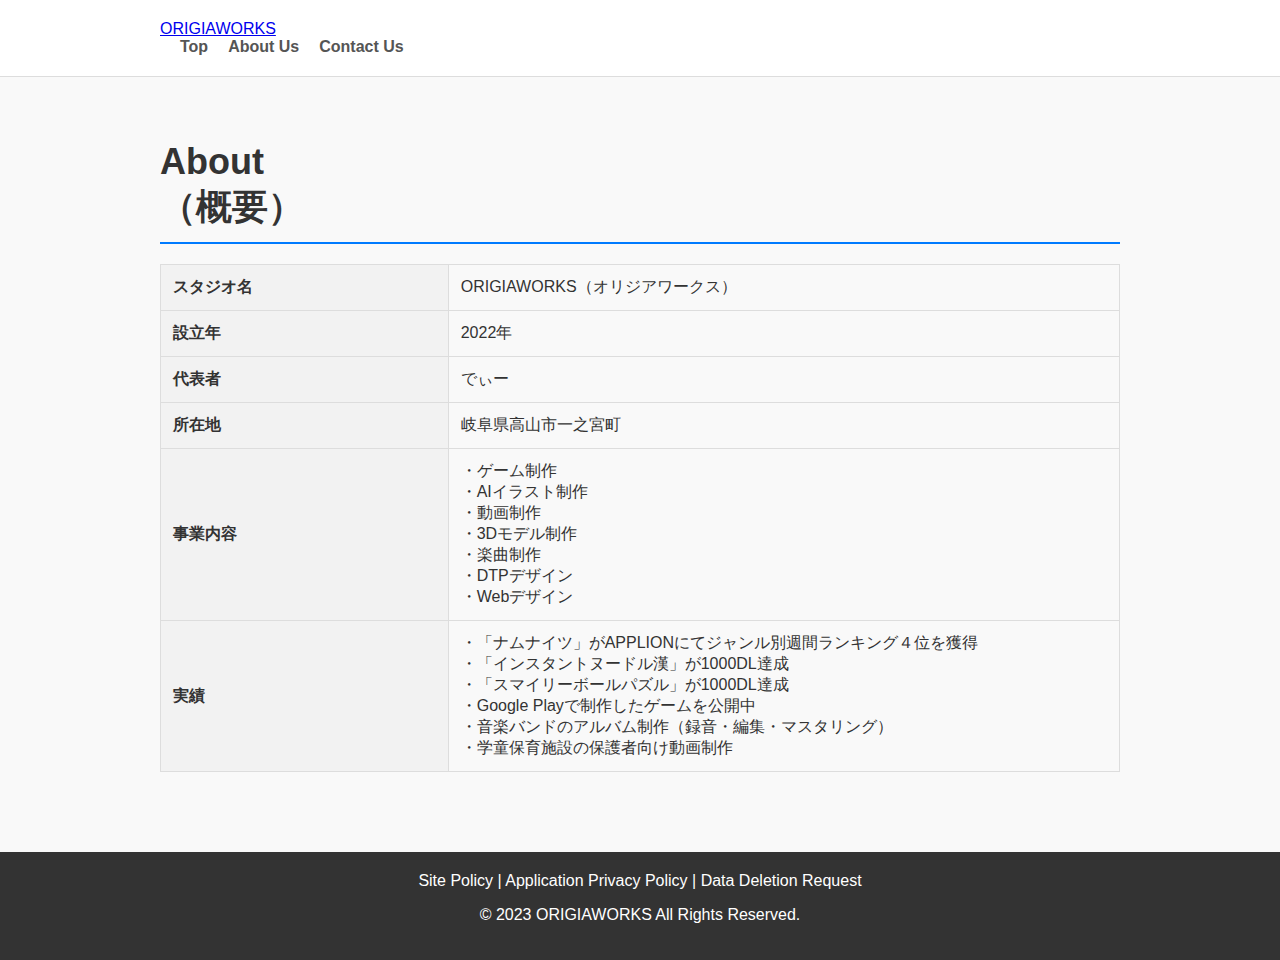
<file: about.html>
<!DOCTYPE html>
<html lang="ja">
<head>
    <meta charset="UTF-8">
    <meta name="viewport" content="width=device-width, initial-scale=1.0">
    <title>ORIGIAWORKS - About</title>
    <link rel="stylesheet" href="css/style.css">
</head>
<body>

    <!-- ヘッダー（全ページ共通） -->
    <header id="header-placeholder"></header>

    <!-- ここからが各ページ固有のコンテンツ --><!-- index.html の <main> の中身 -->
    <main>
        <div class="container">
            <h1>About<br>（概要）</h1>
            <table>
                <tr>
                    <th>スタジオ名</th>
                    <td>ORIGIAWORKS（オリジアワークス）</td>
                </tr>
                <tr>
                    <th>設立年</th>
                    <td>2022年</td>
                </tr>
                <tr>
                    <th>代表者</th>
                    <td>でぃー</td>
                </tr>
                <tr>
                    <th>所在地</th>
                    <td>岐阜県高山市一之宮町</td>
                </tr>
                <tr>
                    <th>事業内容</th>
                    <td>・ゲーム制作<br>・AIイラスト制作<br>・動画制作<br>・3Dモデル制作<br>・楽曲制作<br>・DTPデザイン<br>・Webデザイン</td>
                </tr>
                <tr>
                    <th>実績</th>
                    <td>・「ナムナイツ」がAPPLIONにてジャンル別週間ランキング４位を獲得<br>・「インスタントヌードル漢」が1000DL達成<br>・「スマイリーボールパズル」が1000DL達成<br>・Google Playで制作したゲームを公開中<br>・音楽バンドのアルバム制作（録音・編集・マスタリング）<br>・学童保育施設の保護者向け動画制作</td>
                </tr>
            </table>
        </div>
    </main>
    <!-- ここまでが各ページ固有のコンテンツ -->

    <!-- フッター（全ページ共通） -->
    <footer id="footer-placeholder"></footer>
    <script src="js/main.js"></script>
</body>

</html>
</file>
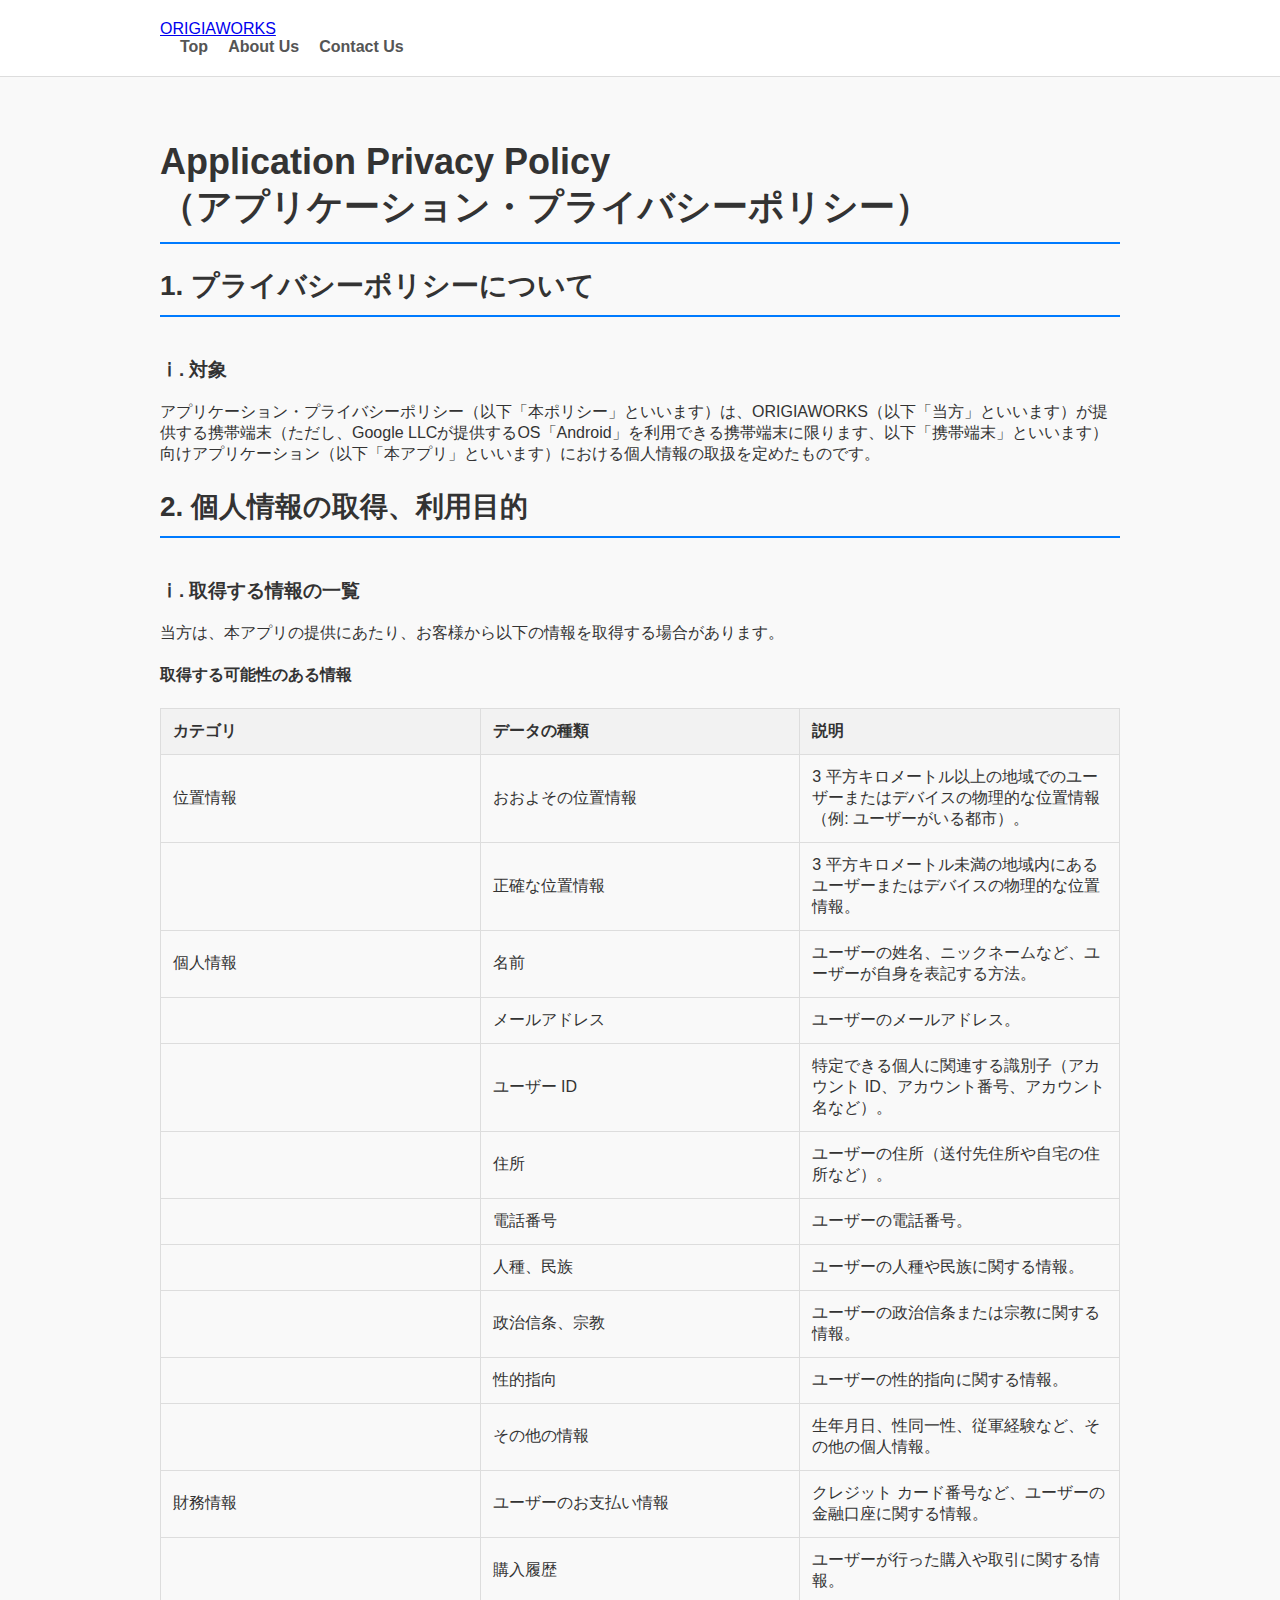
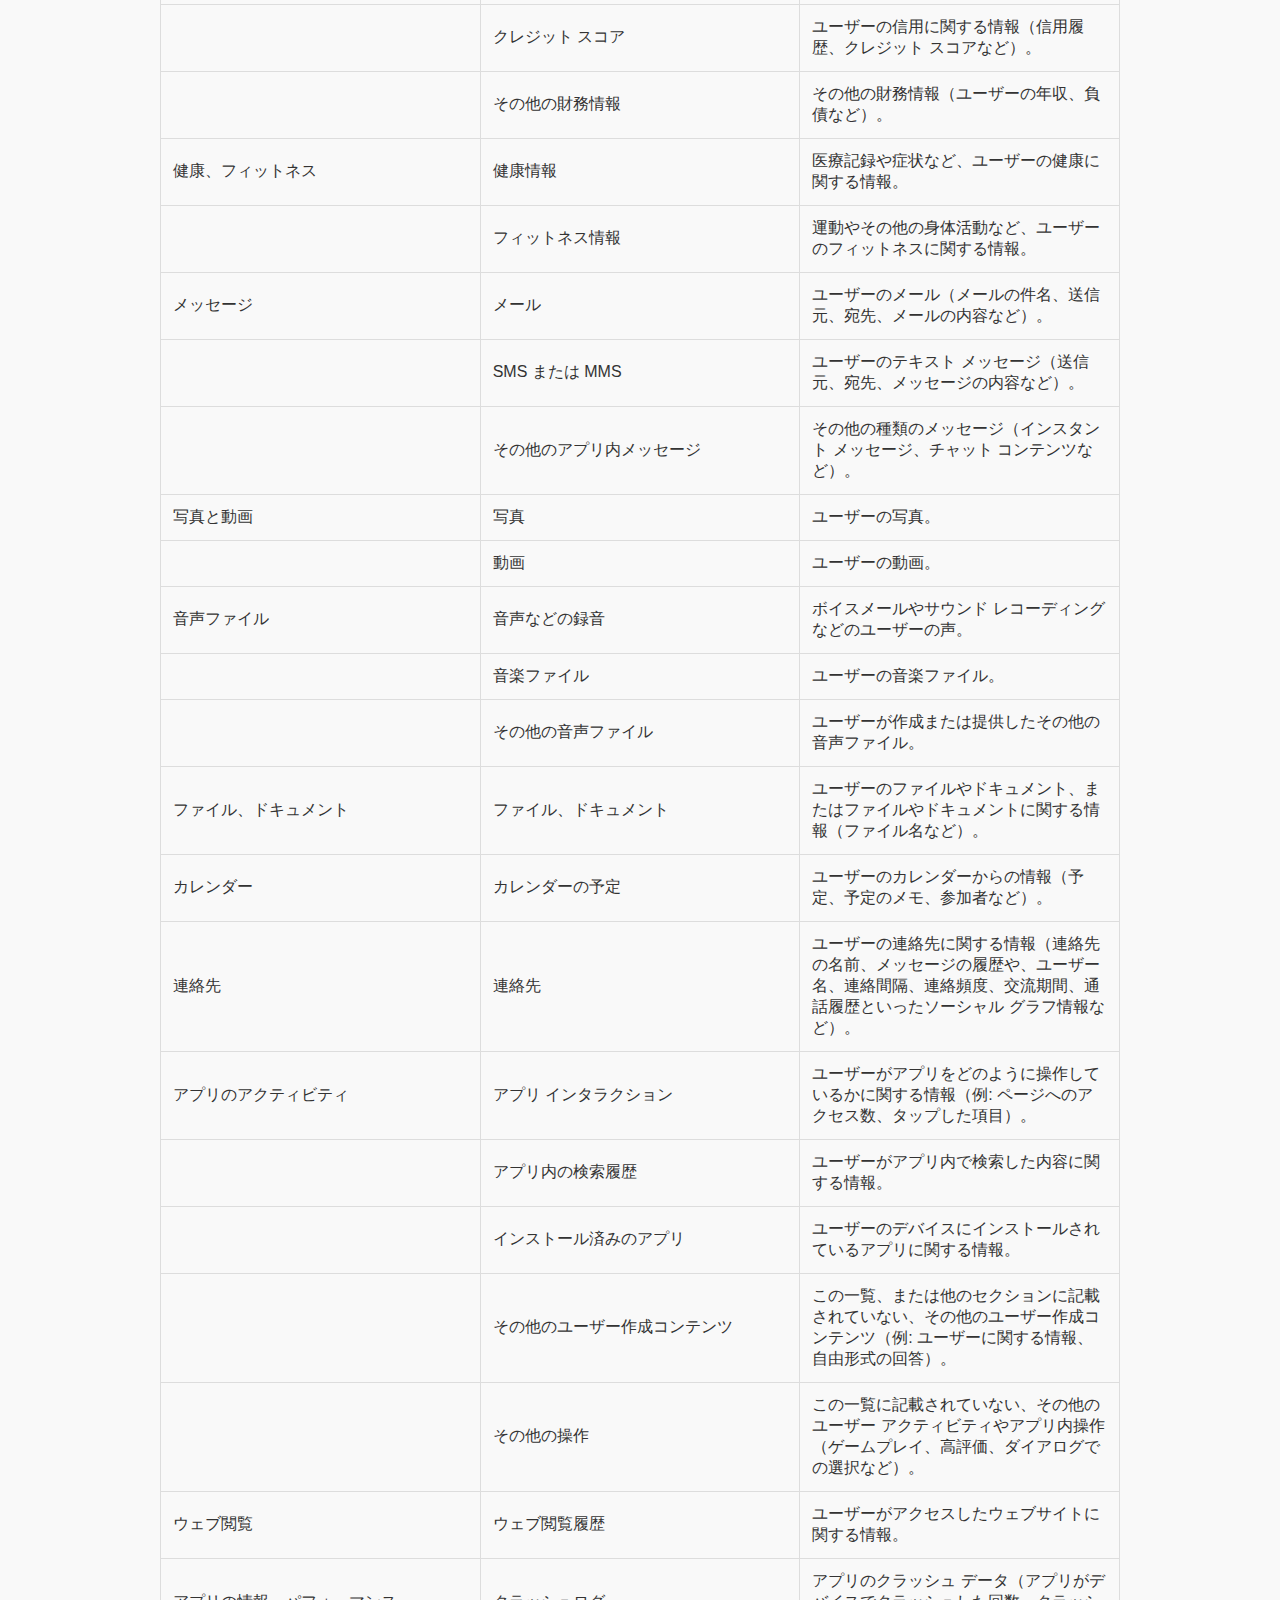
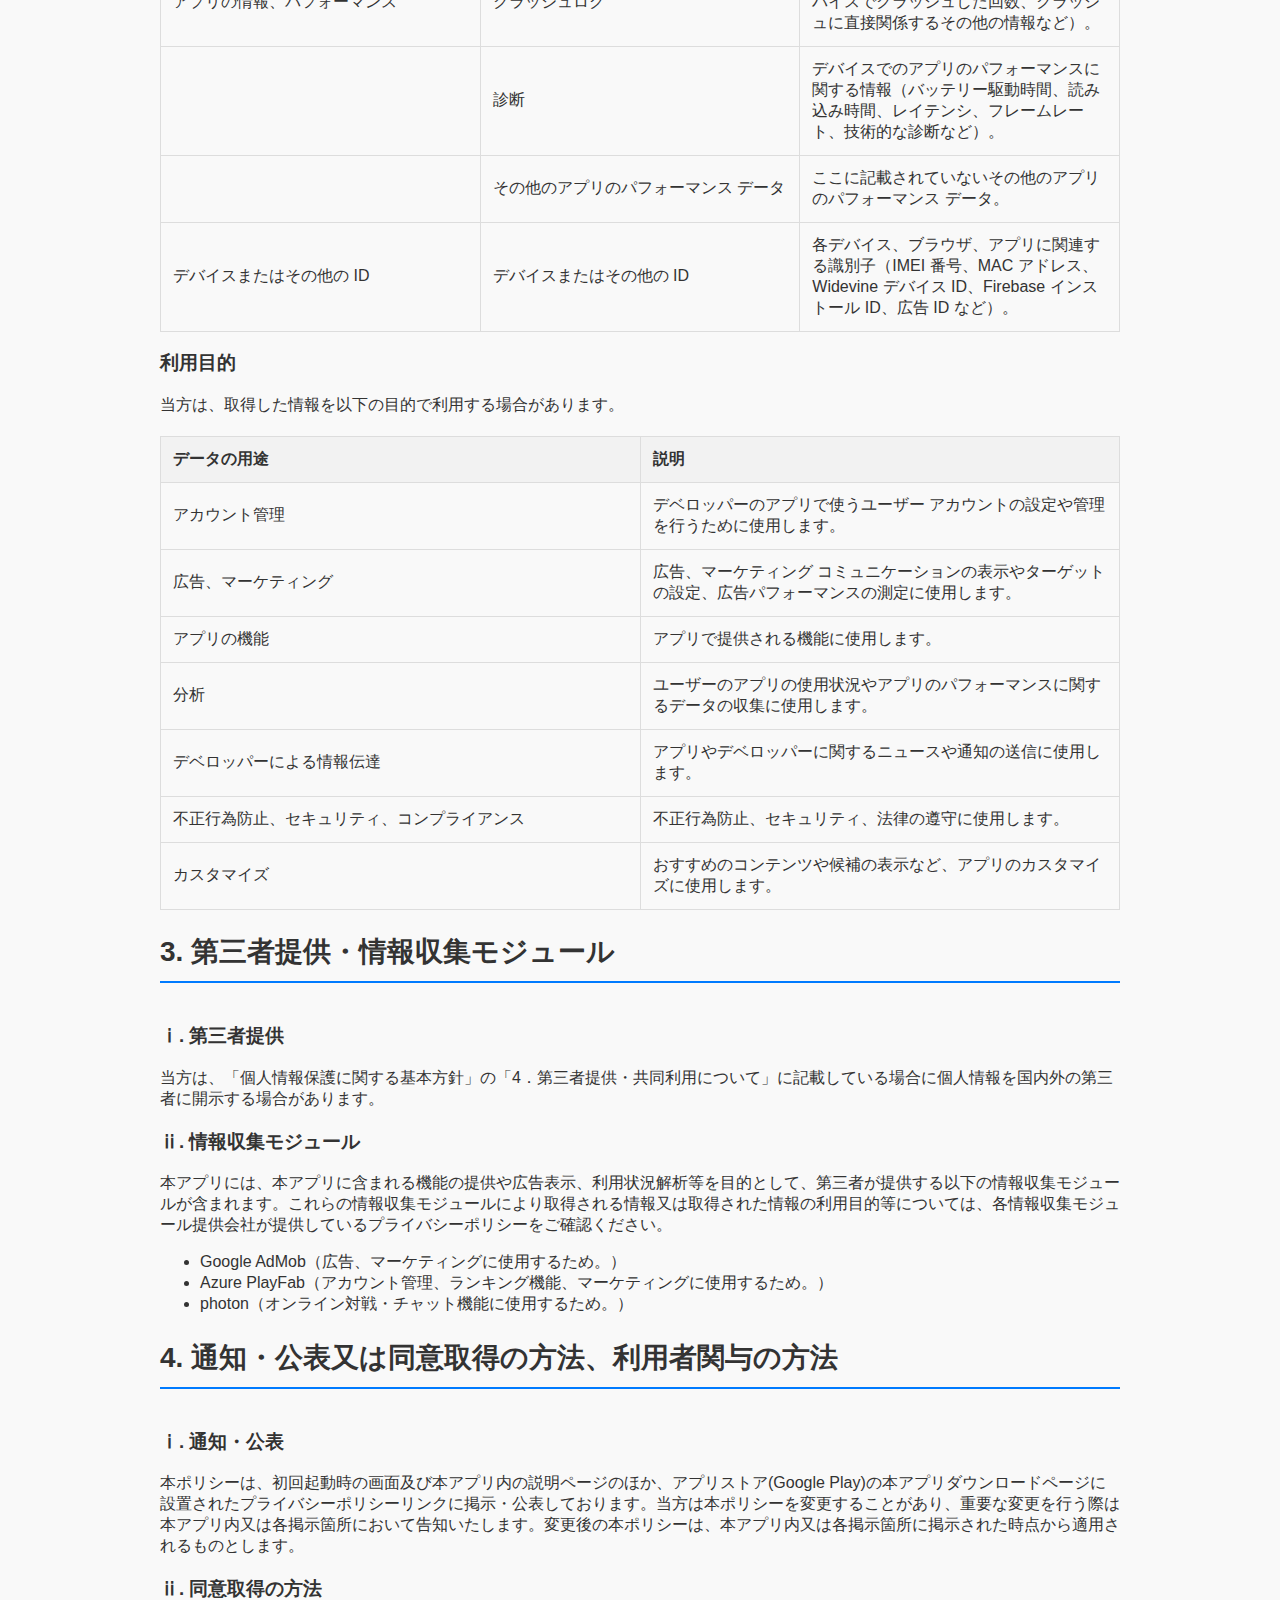
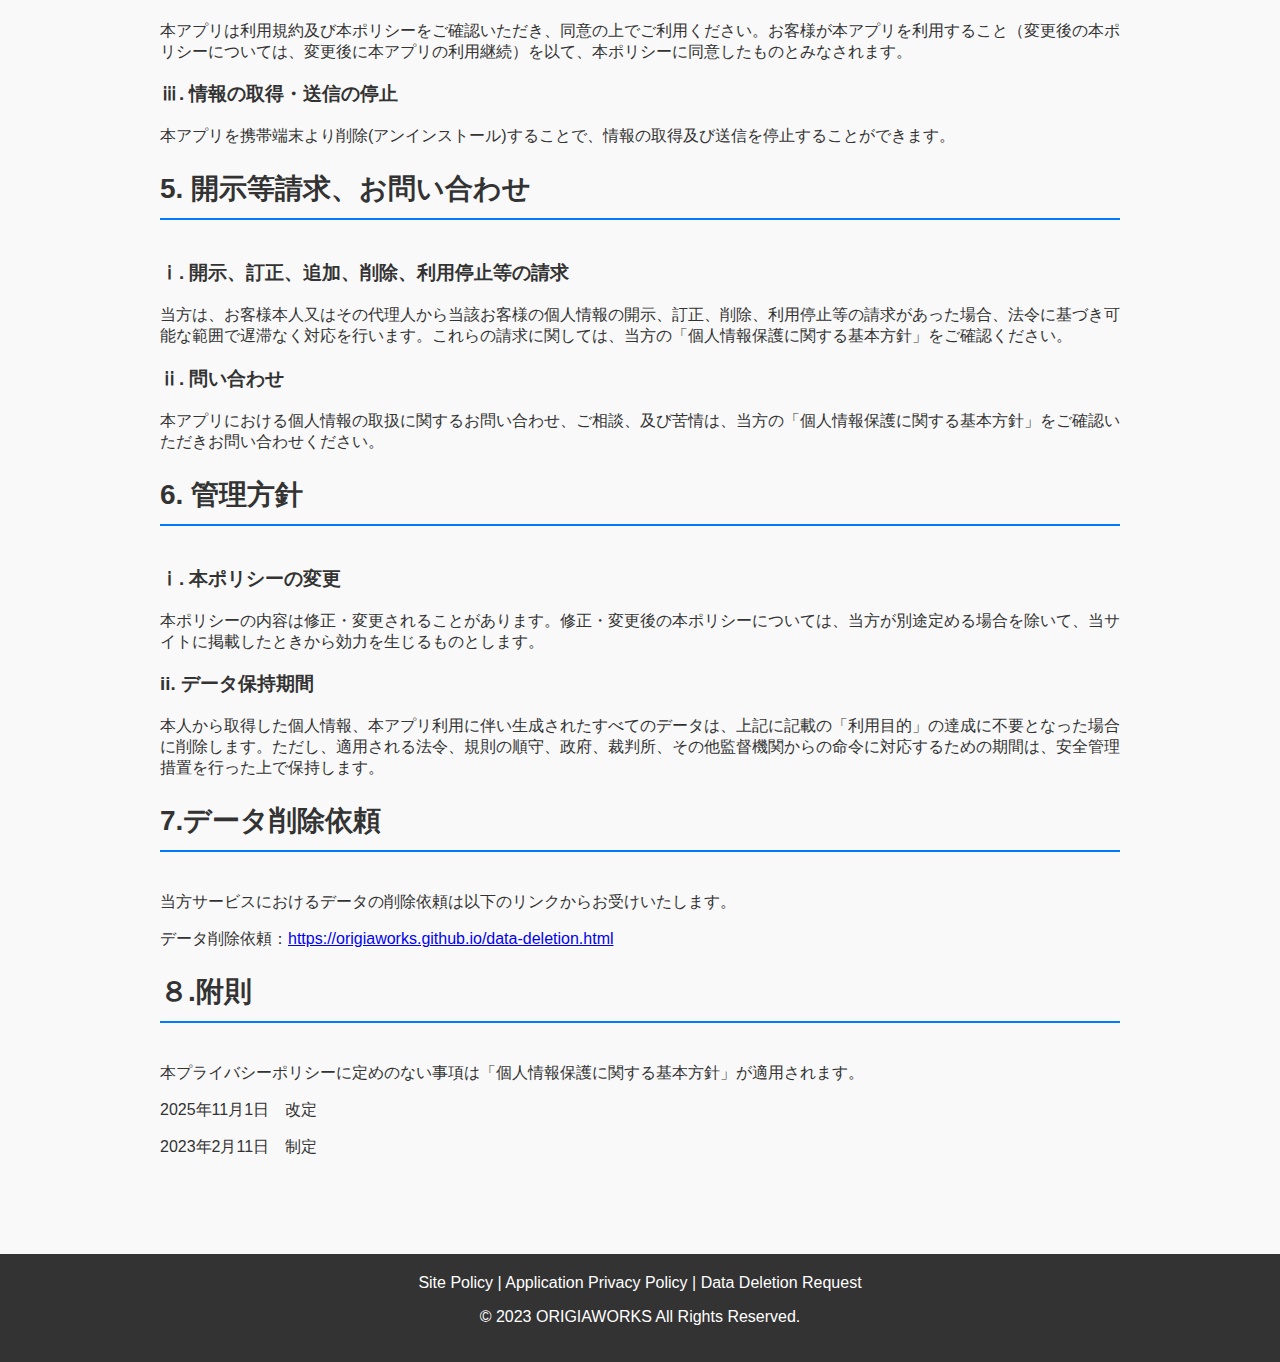
<file: app-policy.html>
<!DOCTYPE html>
<html lang="ja">
<head>
    <meta charset="UTF-8">
    <meta name="viewport" content="width=device-width, initial-scale=1.0">
    <title>ORIGIAWORKS - Application Privacy Policy</title>
    <link rel="stylesheet" href="css/style.css">
</head>
<body>

    <!-- ヘッダー（全ページ共通） -->
    <header>
        <div class="container">
            <a href="index.html" class="logo">ORIGIAWORKS</a>
            <nav>
                <ul>
                    <li><a href="index.html">Top</a></li>
                    <li><a href="about.html">About Us</a></li>
                    <li><a href="contact.html">Contact Us</a></li>
                </ul>
            </nav>
        </div>
    </header>

    <!-- ここからが各ページ固有のコンテンツ -->
    <main>
        <div class="container">
            <h1>Application Privacy Policy<br>（アプリケーション・プライバシーポリシー）</h1>

            <h2>1. プライバシーポリシーについて</h2>
            <h3>ⅰ. 対象</h3>
            <p>アプリケーション・プライバシーポリシー（以下「本ポリシー」といいます）は、ORIGIAWORKS（以下「当方」といいます）が提供する携帯端末（ただし、Google LLCが提供するOS「Android」を利用できる携帯端末に限ります、以下「携帯端末」といいます）向けアプリケーション（以下「本アプリ」といいます）における個人情報の取扱を定めたものです。</p>

            <h2>2. 個人情報の取得、利用目的</h2>
            <h3>ⅰ. 取得する情報の一覧</h3>
            <p>当方は、本アプリの提供にあたり、お客様から以下の情報を取得する場合があります。</p>
            
            <h4>取得する可能性のある情報</h4>
            <table>
                <thead>
                    <tr>
                        <th>カテゴリ</th>
                        <th>データの種類</th>
                        <th>説明</th>
                    </tr>
                </thead>
                <tbody>
                    <tr>
                        <td>位置情報</td>
                        <td>おおよその位置情報</td>
                        <td>3 平方キロメートル以上の地域でのユーザーまたはデバイスの物理的な位置情報（例: ユーザーがいる都市）。</td>
                    </tr>
                    <tr>
                        <td></td>
                        <td>正確な位置情報</td>
                        <td>3 平方キロメートル未満の地域内にあるユーザーまたはデバイスの物理的な位置情報。</td>
                    </tr>
                    <tr>
                        <td>個人情報</td>
                        <td>名前</td>
                        <td>ユーザーの姓名、ニックネームなど、ユーザーが自身を表記する方法。</td>
                    </tr>
                    <tr>
                        <td></td>
                        <td>メールアドレス</td>
                        <td>ユーザーのメールアドレス。</td>
                    </tr>
                    <tr>
                        <td></td>
                        <td>ユーザー ID</td>
                        <td>特定できる個人に関連する識別子（アカウント ID、アカウント番号、アカウント名など）。</td>
                    </tr>
                    <tr>
                        <td></td>
                        <td>住所</td>
                        <td>ユーザーの住所（送付先住所や自宅の住所など）。</td>
                    </tr>
                    <tr>
                        <td></td>
                        <td>電話番号</td>
                        <td>ユーザーの電話番号。</td>
                    </tr>
                    <tr>
                        <td></td>
                        <td>人種、民族</td>
                        <td>ユーザーの人種や民族に関する情報。</td>
                    </tr>
                    <tr>
                        <td></td>
                        <td>政治信条、宗教</td>
                        <td>ユーザーの政治信条または宗教に関する情報。</td>
                    </tr>
                    <tr>
                        <td></td>
                        <td>性的指向</td>
                        <td>ユーザーの性的指向に関する情報。</td>
                    </tr>
                    <tr>
                        <td></td>
                        <td>その他の情報</td>
                        <td>生年月日、性同一性、従軍経験など、その他の個人情報。</td>
                    </tr>
                    <tr>
                        <td>財務情報</td>
                        <td>ユーザーのお支払い情報</td>
                        <td>クレジット カード番号など、ユーザーの金融口座に関する情報。</td>
                    </tr>
                    <tr>
                        <td></td>
                        <td>購入履歴</td>
                        <td>ユーザーが行った購入や取引に関する情報。</td>
                    </tr>
                    <tr>
                        <td></td>
                        <td>クレジット スコア</td>
                        <td>ユーザーの信用に関する情報（信用履歴、クレジット スコアなど）。</td>
                    </tr>
                    <tr>
                        <td></td>
                        <td>その他の財務情報</td>
                        <td>その他の財務情報（ユーザーの年収、負債など）。</td>
                    </tr>
                    <tr>
                        <td>健康、フィットネス</td>
                        <td>健康情報</td>
                        <td>医療記録や症状など、ユーザーの健康に関する情報。</td>
                    </tr>
                    <tr>
                        <td></td>
                        <td>フィットネス情報</td>
                        <td>運動やその他の身体活動など、ユーザーのフィットネスに関する情報。</td>
                    </tr>
                    <tr>
                        <td>メッセージ</td>
                        <td>メール</td>
                        <td>ユーザーのメール（メールの件名、送信元、宛先、メールの内容など）。</td>
                    </tr>
                    <tr>
                        <td></td>
                        <td>SMS または MMS</td>
                        <td>ユーザーのテキスト メッセージ（送信元、宛先、メッセージの内容など）。</td>
                    </tr>
                    <tr>
                        <td></td>
                        <td>その他のアプリ内メッセージ</td>
                        <td>その他の種類のメッセージ（インスタント メッセージ、チャット コンテンツなど）。</td>
                    </tr>
                    <tr>
                        <td>写真と動画</td>
                        <td>写真</td>
                        <td>ユーザーの写真。</td>
                    </tr>
                    <tr>
                        <td></td>
                        <td>動画</td>
                        <td>ユーザーの動画。</td>
                    </tr>
                    <tr>
                        <td>音声ファイル</td>
                        <td>音声などの録音</td>
                        <td>ボイスメールやサウンド レコーディングなどのユーザーの声。</td>
                    </tr>
                    <tr>
                        <td></td>
                        <td>音楽ファイル</td>
                        <td>ユーザーの音楽ファイル。</td>
                    </tr>
                    <tr>
                        <td></td>
                        <td>その他の音声ファイル</td>
                        <td>ユーザーが作成または提供したその他の音声ファイル。</td>
                    </tr>
                    <tr>
                        <td>ファイル、ドキュメント</td>
                        <td>ファイル、ドキュメント</td>
                        <td>ユーザーのファイルやドキュメント、またはファイルやドキュメントに関する情報（ファイル名など）。</td>
                    </tr>
                    <tr>
                        <td>カレンダー</td>
                        <td>カレンダーの予定</td>
                        <td>ユーザーのカレンダーからの情報（予定、予定のメモ、参加者など）。</td>
                    </tr>
                    <tr>
                        <td>連絡先</td>
                        <td>連絡先</td>
                        <td>ユーザーの連絡先に関する情報（連絡先の名前、メッセージの履歴や、ユーザー名、連絡間隔、連絡頻度、交流期間、通話履歴といったソーシャル グラフ情報など）。</td>
                    </tr>
                    <tr>
                        <td>アプリのアクティビティ</td>
                        <td>アプリ インタラクション</td>
                        <td>ユーザーがアプリをどのように操作しているかに関する情報（例: ページへのアクセス数、タップした項目）。</td>
                    </tr>
                    <tr>
                        <td></td>
                        <td>アプリ内の検索履歴</td>
                        <td>ユーザーがアプリ内で検索した内容に関する情報。</td>
                    </tr>
                    <tr>
                        <td></td>
                        <td>インストール済みのアプリ</td>
                        <td>ユーザーのデバイスにインストールされているアプリに関する情報。</td>
                    </tr>
                    <tr>
                        <td></td>
                        <td>その他のユーザー作成コンテンツ</td>
                        <td>この一覧、または他のセクションに記載されていない、その他のユーザー作成コンテンツ（例: ユーザーに関する情報、自由形式の回答）。</td>
                    </tr>
                    <tr>
                        <td></td>
                        <td>その他の操作</td>
                        <td>この一覧に記載されていない、その他のユーザー アクティビティやアプリ内操作（ゲームプレイ、高評価、ダイアログでの選択など）。</td>
                    </tr>
                    <tr>
                        <td>ウェブ閲覧</td>
                        <td>ウェブ閲覧履歴</td>
                        <td>ユーザーがアクセスしたウェブサイトに関する情報。</td>
                    </tr>
                    <tr>
                        <td>アプリの情報、パフォーマンス</td>
                        <td>クラッシュログ</td>
                        <td>アプリのクラッシュ データ（アプリがデバイスでクラッシュした回数、クラッシュに直接関係するその他の情報など）。</td>
                    </tr>
                    <tr>
                        <td></td>
                        <td>診断</td>
                        <td>デバイスでのアプリのパフォーマンスに関する情報（バッテリー駆動時間、読み込み時間、レイテンシ、フレームレート、技術的な診断など）。</td>
                    </tr>
                    <tr>
                        <td></td>
                        <td>その他のアプリのパフォーマンス データ</td>
                        <td>ここに記載されていないその他のアプリのパフォーマンス データ。</td>
                    </tr>
                    <tr>
                        <td>デバイスまたはその他の ID</td>
                        <td>デバイスまたはその他の ID</td>
                        <td>各デバイス、ブラウザ、アプリに関連する識別子（IMEI 番号、MAC アドレス、Widevine デバイス ID、Firebase インストール ID、広告 ID など）。</td>
                    </tr>
                </tbody>
            </table>

            <h3>利用目的</h3>
            <p>当方は、取得した情報を以下の目的で利用する場合があります。</p>
            <table>
                <thead>
                    <tr>
                        <th>データの用途</th>
                        <th>説明</th>
                    </tr>
                </thead>
                <tbody>
                    <tr>
                        <td>アカウント管理</td>
                        <td>デベロッパーのアプリで使うユーザー アカウントの設定や管理を行うために使用します。</td>
                    </tr>
                    <tr>
                        <td>広告、マーケティング</td>
                        <td>広告、マーケティング コミュニケーションの表示やターゲットの設定、広告パフォーマンスの測定に使用します。</td>
                    </tr>
                    <tr>
                        <td>アプリの機能</td>
                        <td>アプリで提供される機能に使用します。</td>
                    </tr>
                    <tr>
                        <td>分析</td>
                        <td>ユーザーのアプリの使用状況やアプリのパフォーマンスに関するデータの収集に使用します。</td>
                    </tr>
                    <tr>
                        <td>デベロッパーによる情報伝達</td>
                        <td>アプリやデベロッパーに関するニュースや通知の送信に使用します。</td>
                    </tr>
                    <tr>
                        <td>不正行為防止、セキュリティ、コンプライアンス</td>
                        <td>不正行為防止、セキュリティ、法律の遵守に使用します。</td>
                    </tr>
                    <tr>
                        <td>カスタマイズ</td>
                        <td>おすすめのコンテンツや候補の表示など、アプリのカスタマイズに使用します。</td>
                    </tr>
                </tbody>
            </table>

            <h2>3. 第三者提供・情報収集モジュール</h2>
            <h3>ⅰ. 第三者提供</h3>
            <p>当方は、「個人情報保護に関する基本方針」の「4．第三者提供・共同利用について」に記載している場合に個人情報を国内外の第三者に開示する場合があります。</p>
            <h3>ⅱ. 情報収集モジュール</h3>
            <p>本アプリには、本アプリに含まれる機能の提供や広告表示、利用状況解析等を目的として、第三者が提供する以下の情報収集モジュールが含まれます。これらの情報収集モジュールにより取得される情報又は取得された情報の利用目的等については、各情報収集モジュール提供会社が提供しているプライバシーポリシーをご確認ください。</p>
            <ul>
                <li>Google AdMob（広告、マーケティングに使用するため。）</li>
                <li>Azure PlayFab（アカウント管理、ランキング機能、マーケティングに使用するため。）</li>
                <li>photon（オンライン対戦・チャット機能に使用するため。）</li>
            </ul>

            <h2>4. 通知・公表又は同意取得の方法、利用者関与の方法</h2>
            <h3>ⅰ. 通知・公表</h3>
            <p>本ポリシーは、初回起動時の画面及び本アプリ内の説明ページのほか、アプリストア(Google Play)の本アプリダウンロードページに設置されたプライバシーポリシーリンクに掲示・公表しております。当方は本ポリシーを変更することがあり、重要な変更を行う際は本アプリ内又は各掲示箇所において告知いたします。変更後の本ポリシーは、本アプリ内又は各掲示箇所に掲示された時点から適用されるものとします。</p>
            <h3>ⅱ. 同意取得の方法</h3>
            <p>本アプリは利用規約及び本ポリシーをご確認いただき、同意の上でご利用ください。お客様が本アプリを利用すること（変更後の本ポリシーについては、変更後に本アプリの利用継続）を以て、本ポリシーに同意したものとみなされます。</p>
            <h3>ⅲ. 情報の取得・送信の停止</h3>
            <p>本アプリを携帯端末より削除(アンインストール)することで、情報の取得及び送信を停止することができます。</p>

            <h2>5. 開示等請求、お問い合わせ</h2>
            <h3>ⅰ. 開示、訂正、追加、削除、利用停止等の請求</h3>
            <p>当方は、お客様本人又はその代理人から当該お客様の個人情報の開示、訂正、削除、利用停止等の請求があった場合、法令に基づき可能な範囲で遅滞なく対応を行います。これらの請求に関しては、当方の「個人情報保護に関する基本方針」をご確認ください。</p>
            <h3>ⅱ. 問い合わせ</h3>
            <p>本アプリにおける個人情報の取扱に関するお問い合わせ、ご相談、及び苦情は、当方の「個人情報保護に関する基本方針」をご確認いただきお問い合わせください。</p>

            <h2>6. 管理方針</h2>
            <h3>ⅰ. 本ポリシーの変更</h3>
            <p>本ポリシーの内容は修正・変更されることがあります。修正・変更後の本ポリシーについては、当方が別途定める場合を除いて、当サイトに掲載したときから効力を生じるものとします。</p>
            <h3>ii. データ保持期間</h3>
            <p>本人から取得した個人情報、本アプリ利用に伴い生成されたすべてのデータは、上記に記載の「利用目的」の達成に不要となった場合に削除します。ただし、適用される法令、規則の順守、政府、裁判所、その他監督機関からの命令に対応するための期間は、安全管理措置を行った上で保持します。</p>

            <h2>7.データ削除依頼</h2>
            <p>当方サービスにおけるデータの削除依頼は以下のリンクからお受けいたします。</p>
            <p>データ削除依頼：<a href="data-deletion.html" target="_blank" rel="noopener noreferrer">https://origiaworks.github.io/data-deletion.html</a></p>

            <h2>８.附則</h2>
            <p>本プライバシーポリシーに定めのない事項は「個人情報保護に関する基本方針」が適用されます。</p>
            
            <div class="policy-dates">
                <p>2025年11月1日　改定</p>
                <p>2023年2月11日　制定</p>
            </div>
        </div>
    </main>
    <!-- ここまでが各ページ固有のコンテンツ -->

    <!-- フッター（全ページ共通） -->
    <footer>
        <div class="container">
            <div class="footer-nav">
                <a href="site-policy.html">Site Policy</a>
                <span>|</span>
                <a href="app-policy.html">Application Privacy Policy</a>
                <span>|</span>
                <a href="data-deletion.html">Data Deletion Request</a>
            </div>
            <p>&copy; 2023 ORIGIAWORKS All Rights Reserved.</p>
        </div>
    </footer>

</body>
</html>
</file>
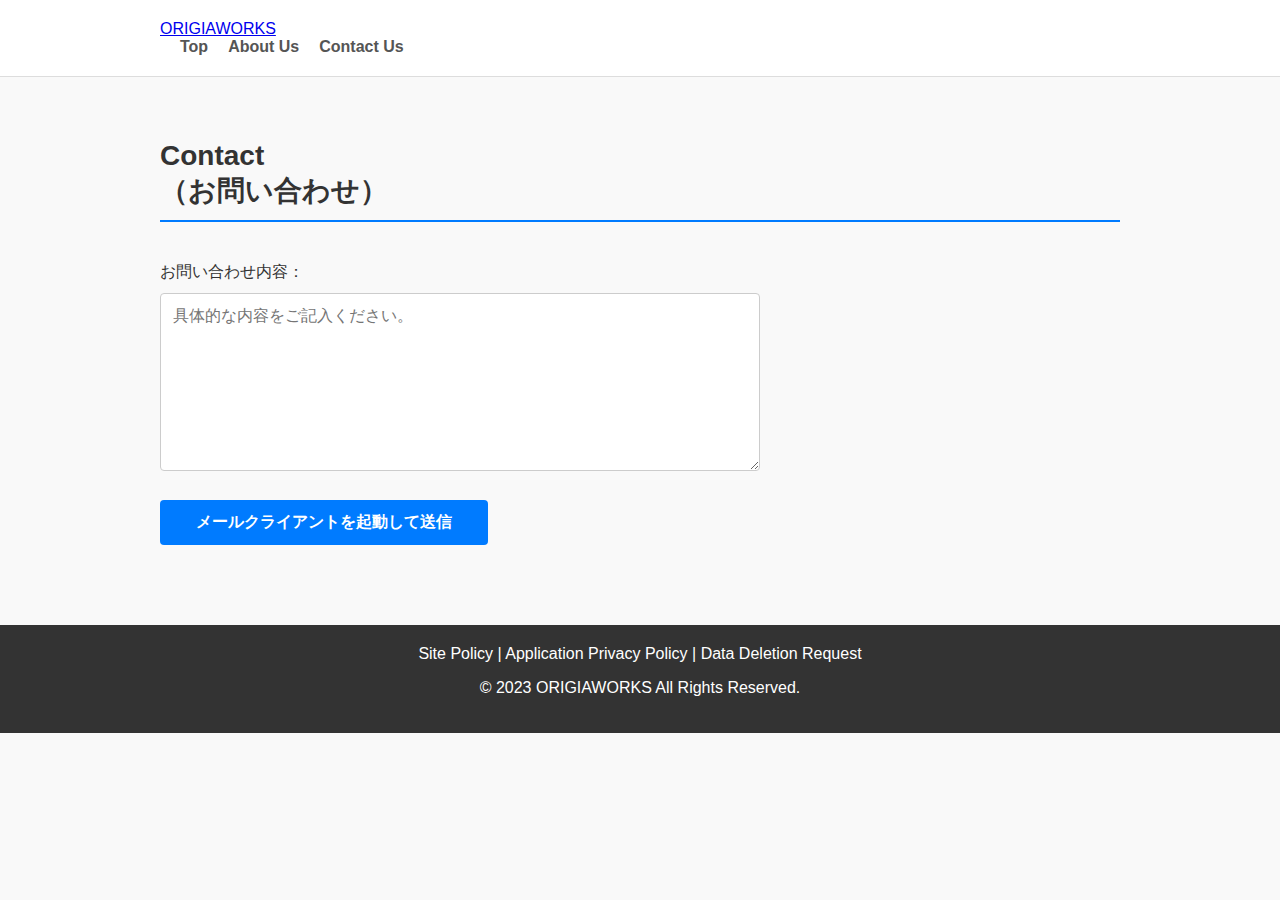
<file: contact.html>
<!DOCTYPE html>
<html lang="ja">
<head>
    <meta charset="UTF-8">
    <meta name="viewport" content="width=device-width, initial-scale=1.0">
    <link rel="stylesheet" href="css/style.css">
    <title>ORIGIAWORKS - Contact</title>
</head>
<body>
    <!-- ヘッダー（全ページ共通） -->
    <header id="header-placeholder"></header>
    
    <!-- ここからが各ページ固有のコンテンツ --><!-- index.html の <main> の中身 -->
    <main>
        <div class="container"> <!-- (1) ページ全体の幅を About等と合わせる枠 -->
        
            <h2>Contact<br>（お問い合わせ）</h2>    

            <div class="contact-form-center"> <!-- (2) この中身だけを中央に寄せる枠 -->
            
                <div class="form-group">        
                    <label for="details">お問い合わせ内容：</label><br>
                    <textarea 
                        id="details" 
                        name="details" 
                        rows="8" 
                        cols="60"
                        placeholder="具体的な内容をご記入ください。"
                        required
                    ></textarea>
                </div>
                
                <div>
                    <button onclick="contactSendMail()">メールクライアントを起動して送信</button>
                </div>

            </div>
        </div>
    </main>
    <!-- ここまでが各ページ固有のコンテンツ -->

    <!-- フッター（全ページ共通） -->
    <footer id="footer-placeholder"></footer>
    <script src="js/main.js"></script>
    
    <!-- データ削除処理用JavaScriptファイルを読み込む -->
    <script src="js/contact_sendmail.js"></script>
</body>
</html>
</file>
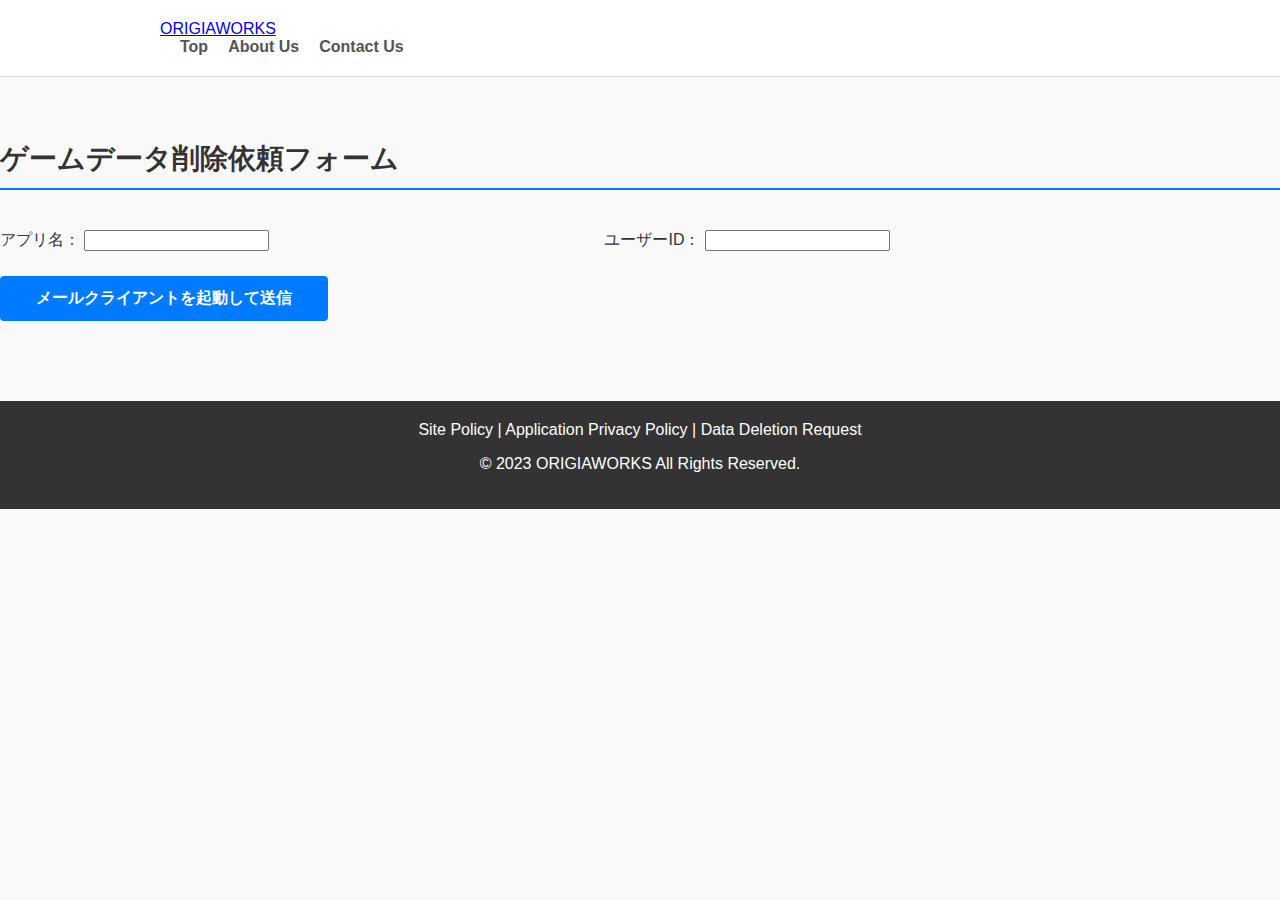
<file: data-deletion.html>
<!DOCTYPE html>
<html lang="ja">
<head>
    <meta charset="UTF-8">
    <meta name="viewport" content="width=device-width, initial-scale=1.0">
    <title>ORIGIAWORKS - Data Deletion Request</title>
    <link rel="stylesheet" href="css/style.css">
</head>
<body>
    <!-- ヘッダー（全ページ共通） -->
    <header id="header-placeholder"></header>
    
    <!-- ここからが各ページ固有のコンテンツ --><!-- index.html の <main> の中身 -->
    <main>
    <h2>ゲームデータ削除依頼フォーム</h2>    
    <!-- 
      重要: この方法は JavaScript を使用して動的に mailto リンクを生成します。
      HTMLの form action="mailto:..." は非推奨（POSTメソッドが使えない）ため、
      JavaScript で入力値を取得してリンクに変換します。
    -->

    <div class="form-group">
        <label for="app_name">アプリ名：</label>
        <input type="text" id="app_name" required>
    </div>
    
    <div class="form-group">
        <label for="user_id">ユーザーID：</label>
        <input type="text" id="user_id" required>
    </div>

        <!--
    <div class="form-group">
        <label for="email_addr">メールアドレス：</label>
        <input type="email" id="email_addr" required>
    </div>
    --!>
        
    <!-- 送信ボタンをクリックしたときに JavaScript 関数を実行 -->
    <button onclick="sendMail()">メールクライアントを起動して送信</button>
    </main>
    <!-- ここまでが各ページ固有のコンテンツ -->

    <!-- フッター（全ページ共通） -->
    <footer id="footer-placeholder"></footer>
    <script src="js/main.js"></script>
    
    <!-- データ削除処理用JavaScriptファイルを読み込む -->
    <script src="js/mailsend.js"></script>
</body>
</html>
</file>
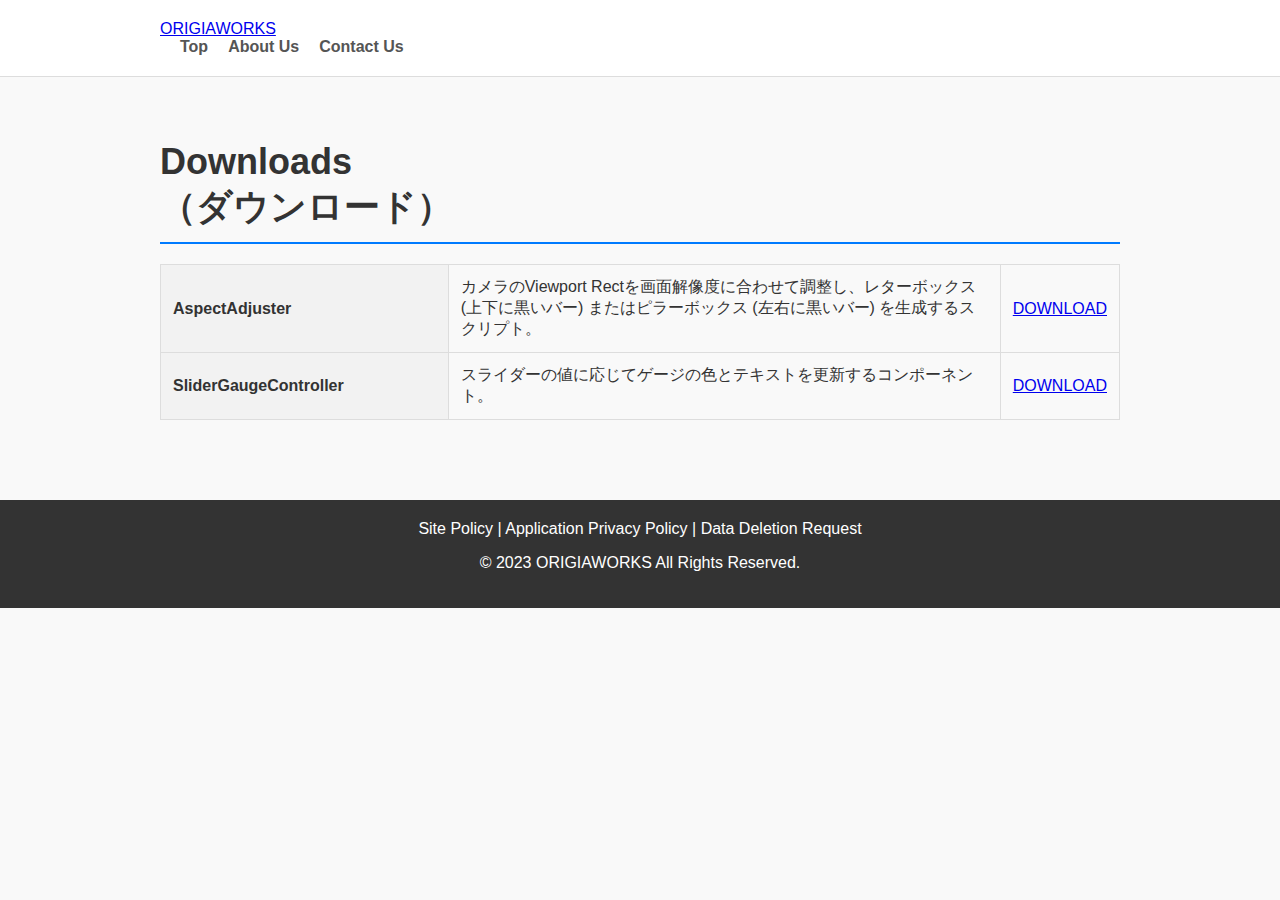
<file: download.html>
<!DOCTYPE html>
<html lang="ja">
<head>
    <meta charset="UTF-8">
    <meta name="viewport" content="width=device-width, initial-scale=1.0">
    <title>ORIGIAWORKS - Downloads</title>
    <link rel="stylesheet" href="css/style.css">
</head>
<body>

    <!-- ヘッダー（全ページ共通） -->
    <header id="header-placeholder"></header>

    <!-- ここからが各ページ固有のコンテンツ --><!-- index.html の <main> の中身 -->
    <main>
        <div class="container">
            <h1>Downloads<br>（ダウンロード）</h1>
            <table>
                <tr>
                    <th>AspectAdjuster</th>
                    <td>カメラのViewport Rectを画面解像度に合わせて調整し、レターボックス (上下に黒いバー) またはピラーボックス (左右に黒いバー) を生成するスクリプト。</td>
                    <td><a href="https://github.com/origiaworks/downloads/blob/main/AspectAdjuster/AspectAdjuster.cs">DOWNLOAD</a></td>
                </tr>
                <tr>
                    <th>SliderGaugeController</th>
                    <td>スライダーの値に応じてゲージの色とテキストを更新するコンポーネント。</td>
                    <td><a href="https://github.com/origiaworks/downloads/blob/main/AspectAdjuster/SliderGaugeController.cs">DOWNLOAD</a></td>
                </tr>
            </table>
        </div>
    </main>
    <!-- ここまでが各ページ固有のコンテンツ -->

    <!-- フッター（全ページ共通） -->
    <footer id="footer-placeholder"></footer>
    <script src="js/main.js"></script>
</body>

</html>
</file>
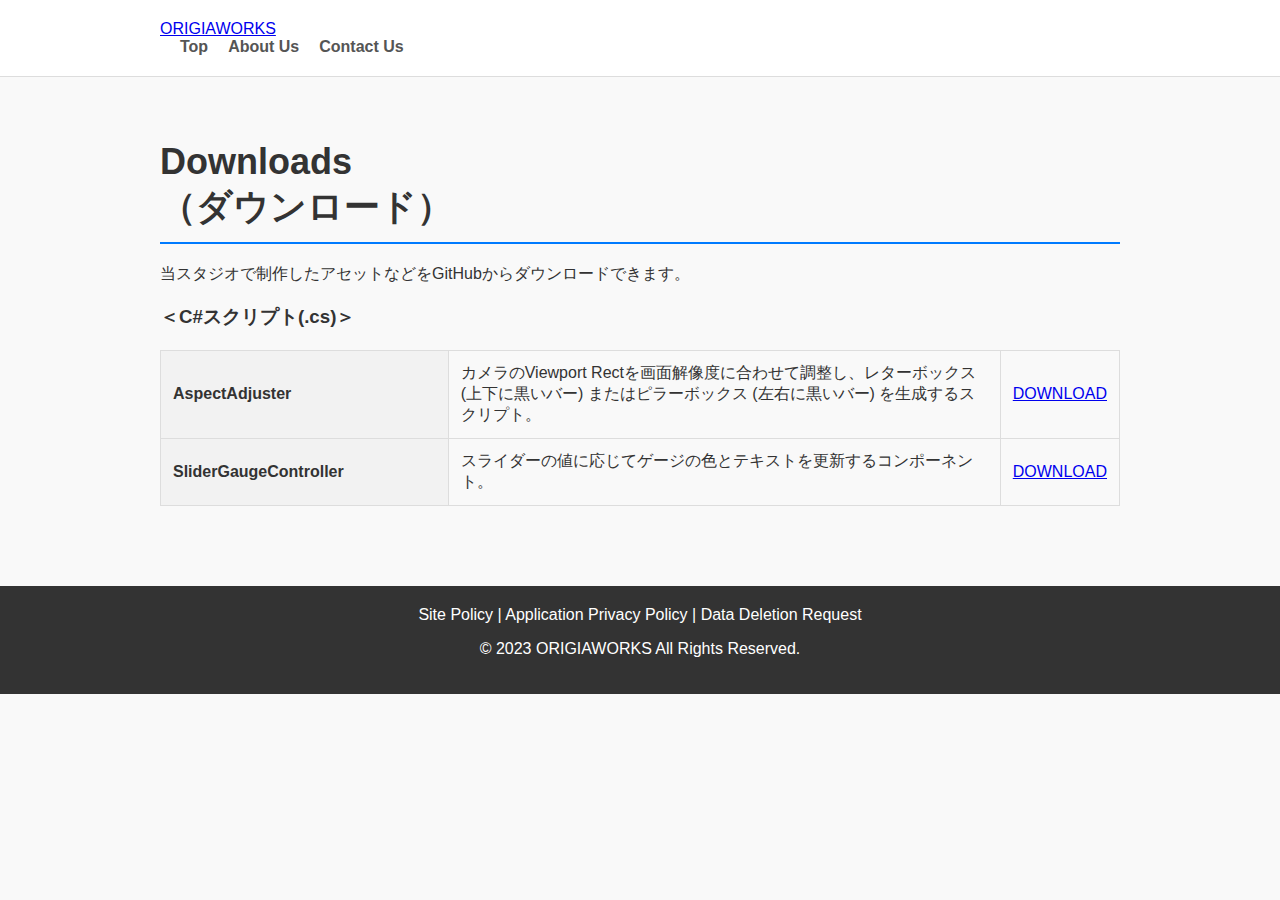
<file: downloads.html>
<!DOCTYPE html>
<html lang="ja">
<head>
    <meta charset="UTF-8">
    <meta name="viewport" content="width=device-width, initial-scale=1.0">
    <title>ORIGIAWORKS - Downloads</title>
    <link rel="stylesheet" href="css/style.css">
</head>
<body>

    <!-- ヘッダー（全ページ共通） -->
    <header id="header-placeholder"></header>

    <!-- ここからが各ページ固有のコンテンツ --><!-- index.html の <main> の中身 -->
    <main>
        <div class="container">
            <h1>Downloads<br>（ダウンロード）</h1>
            <p>当スタジオで制作したアセットなどをGitHubからダウンロードできます。</p>
            <h3>＜C#スクリプト(.cs)＞</h3>
            <table>
                <tr>
                    <th>AspectAdjuster</th>
                    <td>カメラのViewport Rectを画面解像度に合わせて調整し、レターボックス (上下に黒いバー) またはピラーボックス (左右に黒いバー) を生成するスクリプト。</td>
                    <td><a href="https://github.com/origiaworks/downloads/blob/main/AspectAdjuster/AspectAdjuster.cs">DOWNLOAD</a></td>
                </tr>
                <tr>
                    <th>SliderGaugeController</th>
                    <td>スライダーの値に応じてゲージの色とテキストを更新するコンポーネント。</td>
                    <td><a href="https://github.com/origiaworks/downloads/blob/main/SliderGaugeController/SliderGaugeController.cs">DOWNLOAD</a></td>
                </tr>
            </table>
        </div>
    </main>
    <!-- ここまでが各ページ固有のコンテンツ -->

    <!-- フッター（全ページ共通） -->
    <footer id="footer-placeholder"></footer>
    <script src="js/main.js"></script>
</body>

</html>
</file>
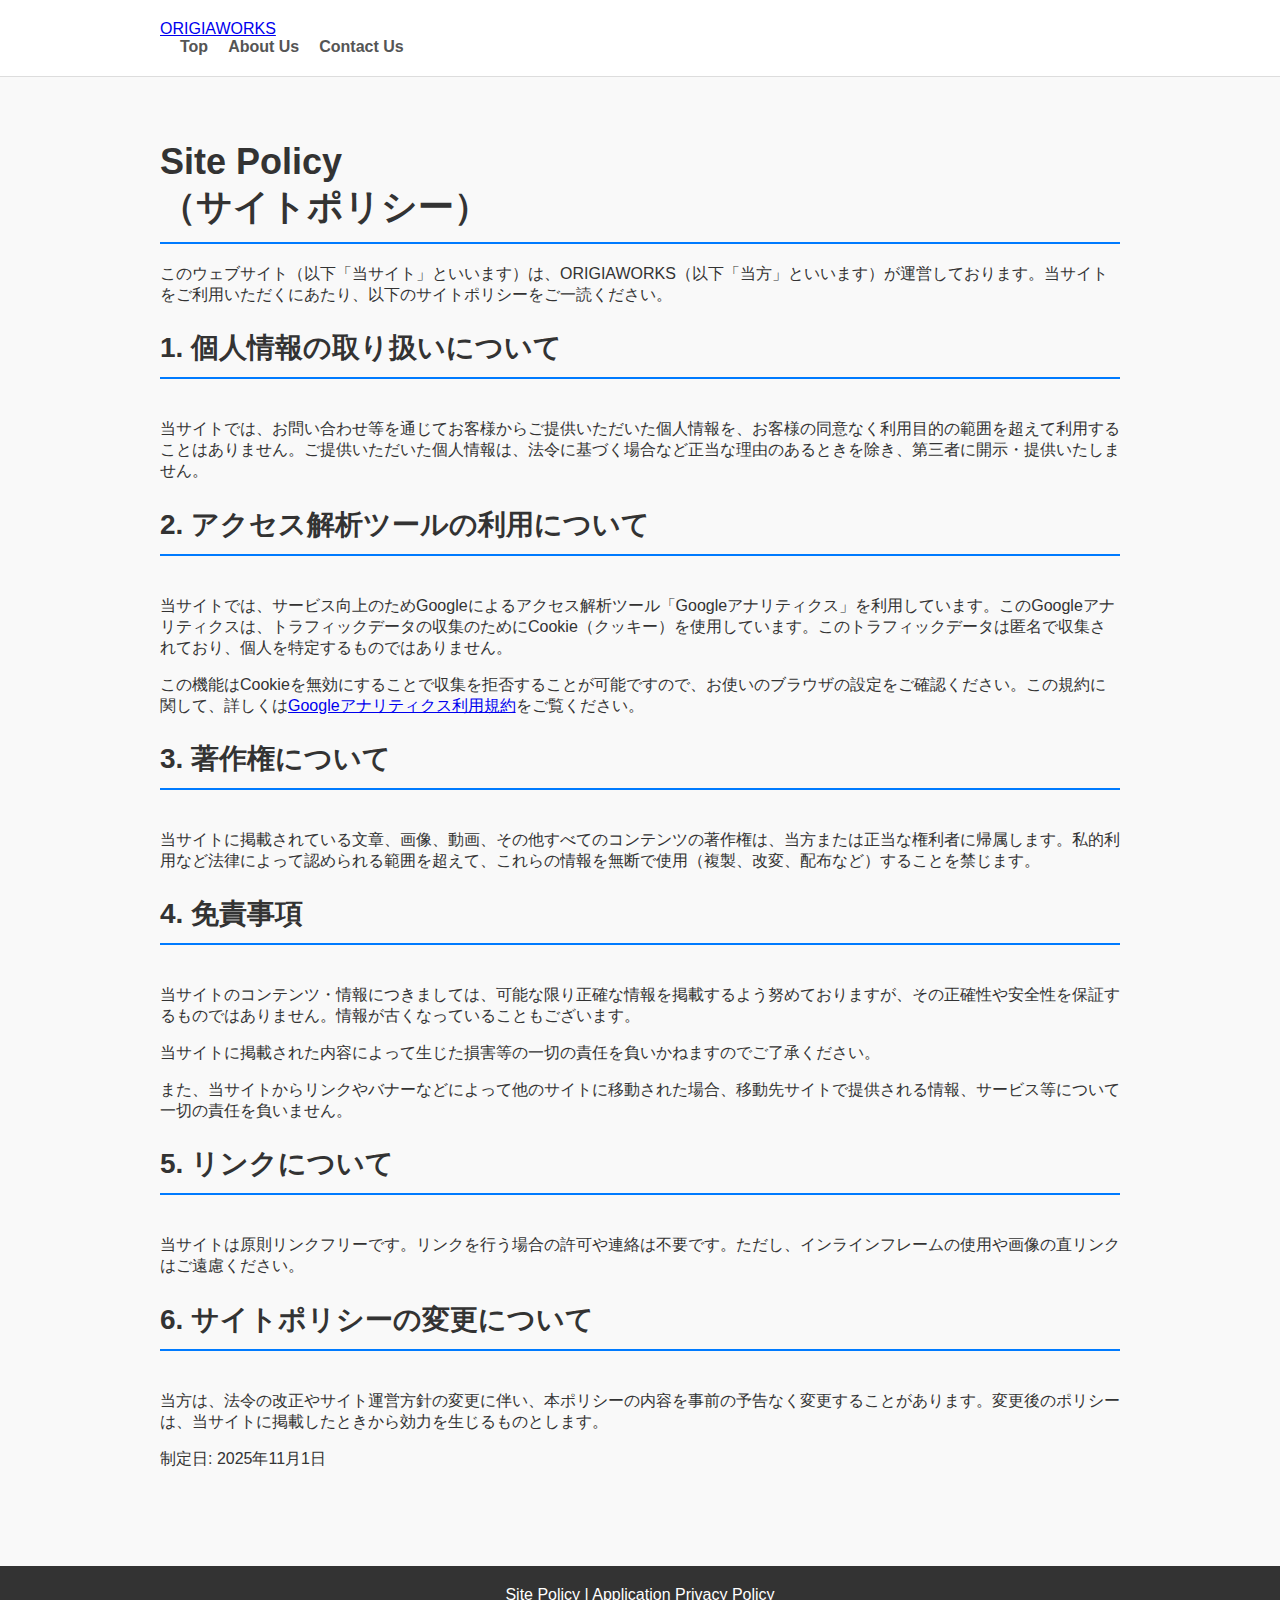
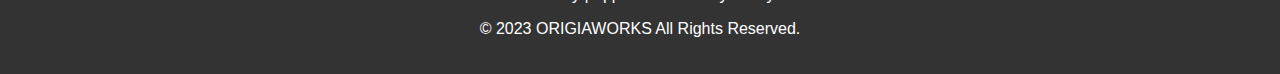
<file: site-policy.html>
<!DOCTYPE html>
<html lang="ja">
<head>
    <meta charset="UTF-8">
    <meta name="viewport" content="width=device-width, initial-scale=1.0">
    <title>ORIGIAWORKS - Site Policy</title>
    <link rel="stylesheet" href="css/style.css">
</head>
<body>

    <!-- ヘッダー（全ページ共通） -->
    <header>
        <div class="container">
            <a href="index.html" class="logo">ORIGIAWORKS</a>
            <nav>
                <ul>
                    <li><a href="index.html">Top</a></li>
                    <li><a href="about.html">About Us</a></li>
                    <li><a href="contact.html">Contact Us</a></li>
                </ul>
            </nav>
        </div>
    </header>

    <!-- ここからが各ページ固有のコンテンツ -->
    <main>
    <div class="container">
        <h1>Site Policy<br>（サイトポリシー）</h1>
        <p>このウェブサイト（以下「当サイト」といいます）は、ORIGIAWORKS（以下「当方」といいます）が運営しております。当サイトをご利用いただくにあたり、以下のサイトポリシーをご一読ください。</p>
        <h2>1. 個人情報の取り扱いについて</h2>
        <p>当サイトでは、お問い合わせ等を通じてお客様からご提供いただいた個人情報を、お客様の同意なく利用目的の範囲を超えて利用することはありません。ご提供いただいた個人情報は、法令に基づく場合など正当な理由のあるときを除き、第三者に開示・提供いたしません。</p>
        <h2>2. アクセス解析ツールの利用について</h2>
        <p>当サイトでは、サービス向上のためGoogleによるアクセス解析ツール「Googleアナリティクス」を利用しています。このGoogleアナリティクスは、トラフィックデータの収集のためにCookie（クッキー）を使用しています。このトラフィックデータは匿名で収集されており、個人を特定するものではありません。</p>
        <p>この機能はCookieを無効にすることで収集を拒否することが可能ですので、お使いのブラウザの設定をご確認ください。この規約に関して、詳しくは<a href="https://marketingplatform.google.com/about/analytics/terms/jp/" target="_blank" rel="noopener noreferrer">Googleアナリティクス利用規約</a>をご覧ください。</p>
        <h2>3. 著作権について</h2>
        <p>当サイトに掲載されている文章、画像、動画、その他すべてのコンテンツの著作権は、当方または正当な権利者に帰属します。私的利用など法律によって認められる範囲を超えて、これらの情報を無断で使用（複製、改変、配布など）することを禁じます。</p>
        <h2>4. 免責事項</h2>
        <p>当サイトのコンテンツ・情報につきましては、可能な限り正確な情報を掲載するよう努めておりますが、その正確性や安全性を保証するものではありません。情報が古くなっていることもございます。</p>
        <p>当サイトに掲載された内容によって生じた損害等の一切の責任を負いかねますのでご了承ください。</p>
        <p>また、当サイトからリンクやバナーなどによって他のサイトに移動された場合、移動先サイトで提供される情報、サービス等について一切の責任を負いません。</p>
        <h2>5. リンクについて</h2>
        <p>当サイトは原則リンクフリーです。リンクを行う場合の許可や連絡は不要です。ただし、インラインフレームの使用や画像の直リンクはご遠慮ください。</p>        
        <h2>6. サイトポリシーの変更について</h2>
        <p>当方は、法令の改正やサイト運営方針の変更に伴い、本ポリシーの内容を事前の予告なく変更することがあります。変更後のポリシーは、当サイトに掲載したときから効力を生じるものとします。</p>
        <p>制定日: 2025年11月1日</p>
    </div>
</main>
    <!-- ここまでが各ページ固有のコンテンツ -->

    <!-- フッター（全ページ共通） -->
    <footer>
        <div class="container">
            <div class="footer-nav">
                <a href="site-policy.html">Site Policy</a>
                <span>|</span>
                <a href="app-policy.html">Application Privacy Policy</a>
            </div>
            <p>&copy; 2023 ORIGIAWORKS All Rights Reserved.</p>
        </div>
    </footer>

</body>
</html>
</file>
<file: css/style.css>
/* 全体的な設定 */
body {
    font-family: sans-serif;
    margin: 0;
    color: #333;
    background-color: #f9f9f9;
}

.container {
    max-width: 960px;
    margin: 0 auto;
    padding: 0 20px;
}

/* 署名 */
.signature {
    width: 100%;
    text-align: right;
    line-height: 1.8;
    box-sizing: border-box;
    font-family: "Yuji Syuku", serif;
}

/* ヘッダー */
header {
    background-color: #fff;
    padding: 20px 0;
    border-bottom: 1px solid #ddd;
}

.header-container {
    display: flex;
    justify-content: space-between;
    align-items: center;
}

.logo img {
    height: 50px;
    width: auto;
    vertical-align: middle;
}

.header-right {
    display: flex;
    flex-direction: column;
    align-items: flex-end;
}

nav ul {
    margin: 0;
    padding: 0;
    list-style: none;
    display: flex;
}

nav li {
    margin-left: 20px;
}

nav a {
    text-decoration: none;
    color: #555;
    font-weight: bold;
}

nav a:hover {
    color: #007bff;
}

.social-icons-header {
    display: flex;
    gap: 12px;
    margin-top: 15px;
}

.social-icons-header img {
    width: 28px;
    height: 28px;
    display: block;
    transition: opacity 0.3s;
}

.social-icons-header img:hover {
    opacity: 0.7;
}

/* メインコンテンツ */
main {
    padding: 40px 0;
}

h1 {
    font-size: 36px;
    border-bottom: 2px solid #007bff;
    padding-bottom: 10px;
    margin-bottom: 20px;
}

/* タイトルは左揃えを維持 */
h2 {
    text-align: left;
    border-bottom: 2px solid #007bff;
    padding-bottom: 10px;
    margin-bottom: 40px;
    font-size: 28px;
    color: #333;
}

/* Topページ用 */
.hero {
    position: relative;
    text-align: center;
    color: white;
}
.hero img {
    width: 100%;
    object-fit: cover; 
    display: block;
}
.hero-text {
    position: absolute;
    top: 50%;
    left: 50%;
    transform: translate(-50%, -50%);
    background-color: rgba(0, 0, 0, 0.5);
    padding: 20px;
    border-radius: 5px;
    width: 90%;
    max-width: 800px;
    box-sizing: border-box;
}
.hero-text h1 {
    font-size: clamp(24px, 6vw, 48px);
    line-height: 1.3;
    border-bottom: none;
    padding-bottom: 0;
    margin-bottom: 10px;
}
.hero-text p {
    font-size: clamp(14px, 2.5vw, 20px);
    margin: 0;
}
.message {
    padding: 40px 0;
    text-align: center;
}

/* Aboutページ用 */
table {
    width: 100%;
    border-collapse: collapse;
    margin-top: 20px;
}
th, td {
    border: 1px solid #ddd;
    padding: 12px;
    text-align: left;
}
th {
    background-color: #f2f2f2;
    width: 30%;
}

/* フッター */
footer {
    background-color: #333;
    color: #fff;
    text-align: center;
    padding: 20px 0;
    margin-top: 40px;
}

.footer-nav ul {
    display: flex;
    justify-content: center;
    flex-wrap: wrap;
    list-style: none;
    padding: 0;
    margin: 0 0 15px 0;
}
.footer-nav li {
    margin: 0 15px;
}
.footer-nav a {
    color: #fff;
    text-decoration: none;
}
.footer-nav a:hover {
    text-decoration: underline;
}

.social-icons {
    margin-top: 12px;
}
.social-icons ul {
    display: flex;
    gap: 15px;
    justify-content: center; /* フッターのアイコンを中央へ */
    padding: 0;
    list-style: none;
}
.social-icons img {
    width: 32px;
    height: 32px;
    display: block;
    transition: opacity 0.3s;
}
.social-icons img:hover {
    opacity: 0.7;
}

/* ============================================= */
/* Contactページ用の追加・修正スタイル */
/* ============================================= */

/* フォーム全体を中央に寄せるための親要素 */
.contact-form-wrapper {
    text-align: center;
    margin-top: 30px;
}

/* 入力欄のグループ（ラベルとtextarea） */
.form-group {
    display: inline-block; /* 中身の幅に合わせ、親のcenterに従う */
    text-align: left;      /* 内部のテキスト（ラベル）は左寄せ */
    width: 100%;
    max-width: 600px;      /* 入力欄の最大横幅 */
    margin-bottom: 25px;
}

textarea {
    width: 100%;           /* 親(.form-group)の幅いっぱいにする */
    max-width: 100%;
    box-sizing: border-box;
    margin-top: 10px;
    padding: 12px;
    border: 1px solid #ccc;
    border-radius: 4px;
    font-size: 16px;
}

/* 送信ボタン */
button {
    display: inline-block; /* センターラインに合わせる */
    padding: 12px 36px;
    background-color: #007bff;
    color: white;
    border: none;
    border-radius: 4px;
    font-size: 16px;
    font-weight: bold;
    cursor: pointer;
    transition: background 0.3s;
}

button:hover {
    background-color: #0056b3;
}

/* ============================================= */
/* --- スマホ用のスタイル (768px以下) --- */
/* ============================================= */
@media screen and (max-width: 768px) {
    h1 {
        font-size: 28px;
        line-height: 1.4;
    }
    h2 {
        font-size: 22px;
    }
    .hero-text h1 {
        font-size: 32px;
        line-height: 1.5;
    }
    .message p {
        font-size: 15px;
    }

    .header-container {
        flex-direction: column;
    }
    .logo {
        margin-bottom: 20px;
    }
    .header-right {
        align-items: center;
    }
    nav ul {
        justify-content: center;
        width: 100%;
    }
    nav li {
        margin-left: 10px;
        margin-right: 10px;
    }

    .footer-nav ul {
        flex-direction: column;
        align-items: center;
    }
    .footer-nav li {
        margin: 10px 0;
    }
}
</file>
